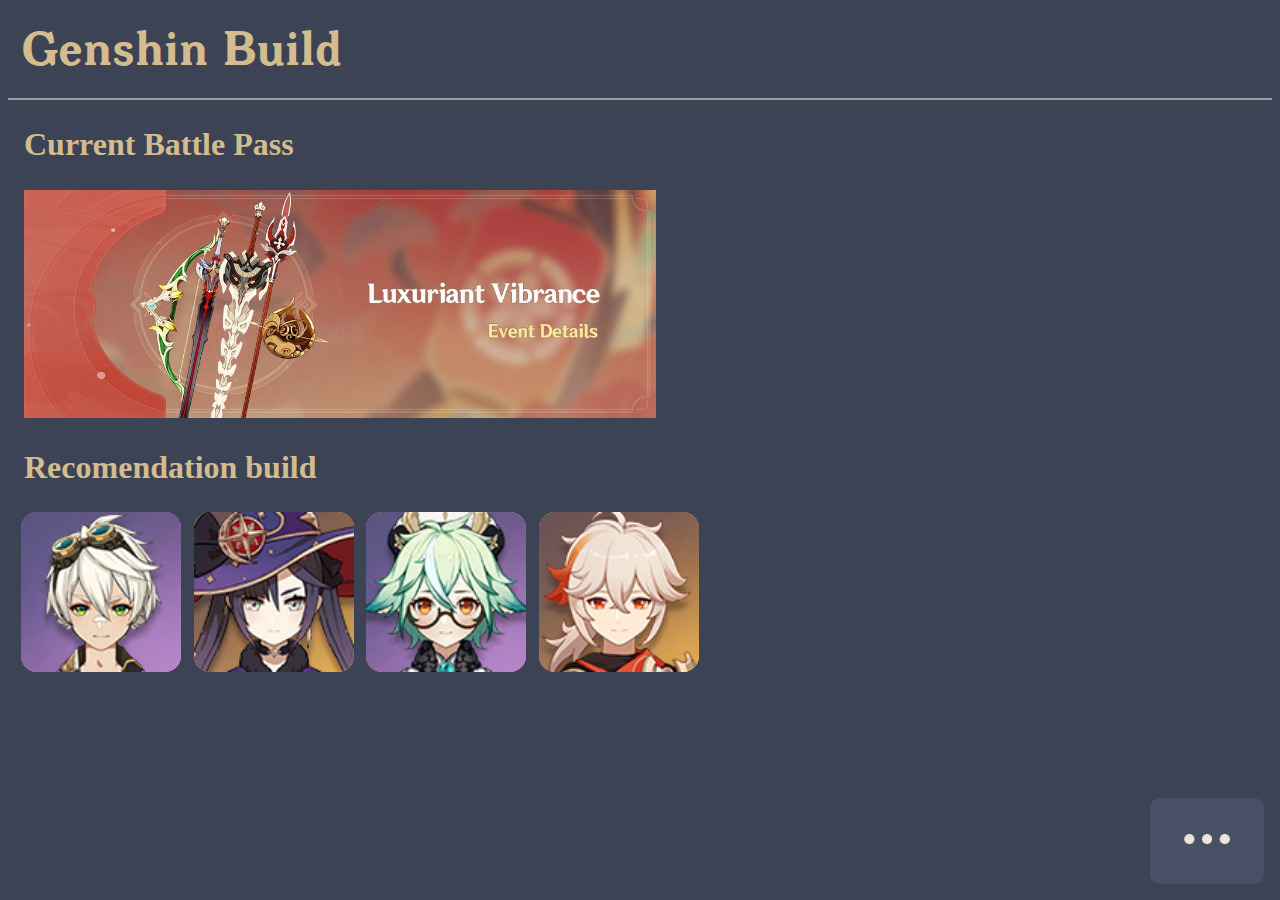
<file: index.html>
<!DOCTYPE html>
<html lang="en">
<head>
    <meta charset="UTF-8">
    <meta name="viewport" content="width=device-width, initial-scale=1.0">
    <link rel="stylesheet" href="style/main.css">
    <title>Genshin Build</title>
</head>
<body>
    <h1 id="home"><a href="index.html">Genshin Build</a></h1>
    <header>
        <div class="nav">
            <img class="menu" src="resource/menu.png">
            <div class="transparent">
                <ul class="navigator">
                    <li><a href="index.html#home"><img class="arrowUp" src="resource/arrowUp.png"></a></li>
                    <li><a href="about.html"><img class="about" src="resource/about.png"></a></li>
                </ul>
            </div>
        </div>
    </header>

    <hr class="headerMain">

    <main>
        <div class="current-bp">
            <h2>Current Battle Pass</h2>
            <img src="resource/battlepass/current-bp.png">
        </div>

        <div class="recommendation">
            <h2>Recomendation build</h2>
            <div class="hot">
                <div class="rowOne">
                    <div class="fourStar one">
                        <a href="fourstar/bennett.html">
                            <img src="resource/hot/bennett.png">
                        </a>
                    </div>
                    <div class="fiveStar two">
                        <a href="fivestar/mona.html">
                            <img src="resource/hot/mona.png">
                        </a>
                    </div>
                    <div class="fourStar three">
                        <a href="fourstar/sucrose.html">
                            <img src="resource/hot/sucrose.png">
                        </a>
                    </div>
                    <div class="fiveStar four">
                        <a href="fivestar/kazuha.html">
                            <img src="resource/hot/kaedehara_kazuha.png">
                        </a>
                    </div>
                </div>
            </div>
        </div>

    </main>

    <script src="script/main.js"></script>
</body>
</html>
</file>
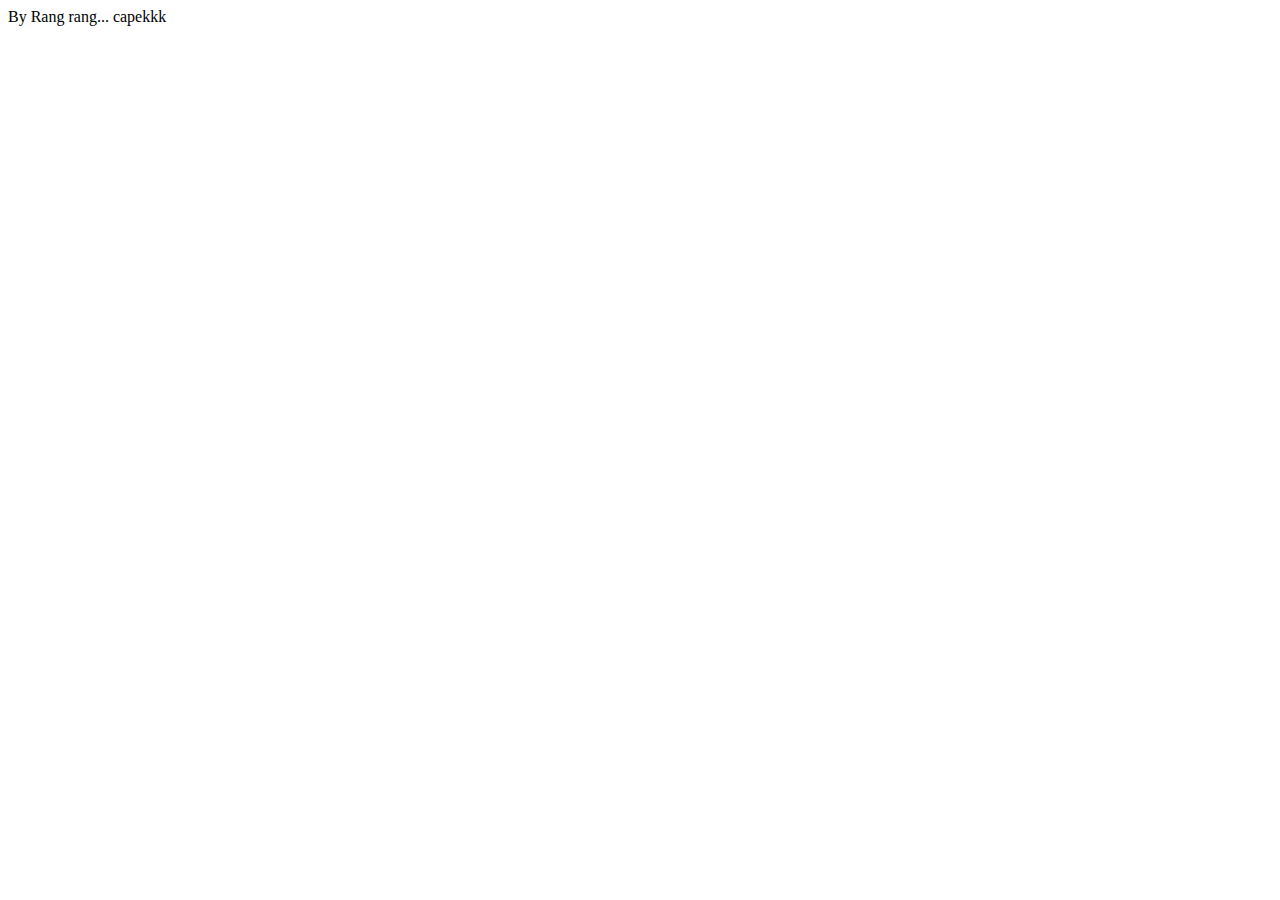
<file: about.html>
<!DOCTYPE html>
<html lang="en">
<head>
    <meta charset="UTF-8">
    <meta name="viewport" content="width=device-width, initial-scale=1.0">
    <title>About</title>
</head>
<body>
    By Rang rang...

    capekkk
</body>
</html>
</file>
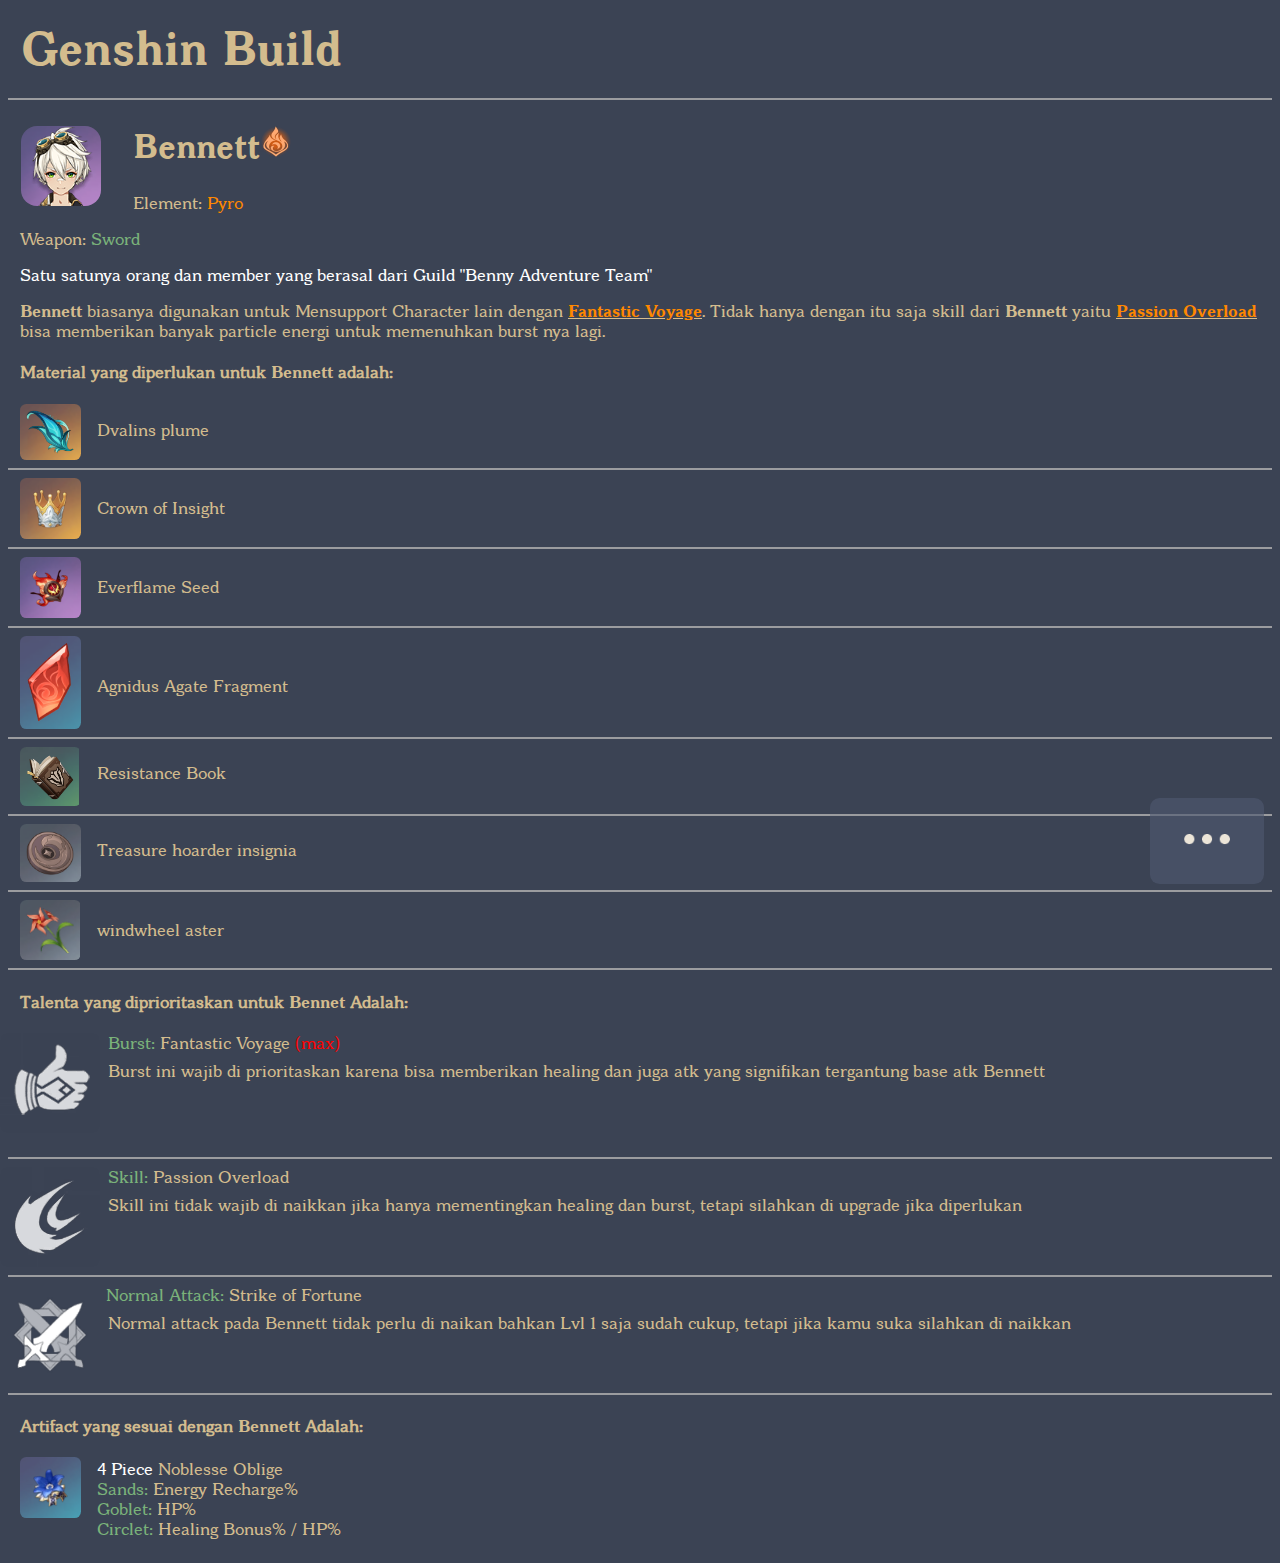
<file: fourstar/bennett.html>
<!DOCTYPE html>
<html lang="en">
<head>
    <meta charset="UTF-8">
    <meta name="viewport" content="width=device-width, initial-scale=1.0">
    <link rel="stylesheet" href="../style/main.css">
    <title>Bennett Build</title>
</head>
<body class="reg">
    <h1 id="home"><a href="../index.html">Genshin Build</a></h1>
    <header>
        <div class="nav">
            <img class="menu" src="../resource/menu.png">
            <div class="transparent">
                <ul class="navigator">
                    <li><a href="bennett.html#home"><img class="arrowUp" src="../resource/arrowUp.png"></a></li>
                    <li><a href="../about.html"><img class="about" src="../resource/about.png"></a></li>
                </ul>
            </div>
        </div>
    </header>

    <hr class="headerMain">

    <main>
        <div class="character">
            <div class="bg-character">
                <img src="../resource/hot/bennett.png">
            </div>
            <h2 class="bold">Bennett<img class="pyroLogoText"src="../resource/element/pyro.png"></h2>
            <p class="reg">Element: <span class="pyro reg">Pyro</span></p>
            <p class="reg">Weapon: <span class="green">Sword</span></p>
            <p class="secondary-color reg">Satu satunya orang dan member yang berasal dari Guild "Benny Adventure Team"</p>
            <p><span class="bold">Bennett</span> biasanya digunakan untuk Mensupport Character lain dengan <span class="bold underline">
            <a class="pyro" href="#fantasticVoyage">Fantastic Voyage</a></span>. Tidak hanya dengan itu saja skill dari <span class="bold">Bennett</span> yaitu 
            <span class="bold underline"><a class="pyro" href="#passionOverload">Passion Overload</a></span> bisa memberikan banyak particle energi untuk memenuhkan burst nya lagi.</p>
        </div>

        <div class="material">
            <h4>Material yang diperlukan untuk <span class="bold">Bennett</span> adalah:</h4>
            <div class="material-weekly">
                <img class="weeklyMaterial" src="../resource/material/dvalins_plume.png">
                <p class="weeklyName">Dvalins plume</p>
            </div>

            <div class="clear"></div>
            <hr>

            <div class="material-crown">
                <img class="crownMaterial" src="../resource/material/Crown_of_Insight.png">
                <p class="crownName">Crown of Insight</p>
            </div>
            
            <div class="clear"></div>
            <hr>

            <div class="material-ascend">
                <img class="ascendMaterial" src="../resource/material/everflame_seed.png">
                <p class="ascendName">Everflame Seed</p>
            </div>

            <div class="clear"></div>
            <hr>

            <div class="material-rock">
                <img class="rockMaterial" src="../resource/material/agnidus_agate_fragment.png">
                <p class="rockName">Agnidus Agate Fragment</p>
            </div>

            <div class="clear"></div>
            <hr>

            <div class="material-book">
                <img class="bookMaterial" src="../resource/material/teachings_of_resistance.png">
                <p class="bookName">Resistance Book</p>
            </div>

            <div class="clear"></div>
            <hr>

            <div class="material-acension">
                <img class="acensionMaterial" src="../resource/material/treasure_hoarder_insignia.png">
                <p class="asensionName">Treasure hoarder insignia</p>
            </div>

            <div class="clear"></div>
            <hr>

            <div class="material-flower">
                <img class="flowerMaterial" src="../resource/material/windwheel_aster.png">
                <p class="flowerName">windwheel aster</p>
            </div>

            <div class="clear"></div>
            <hr>
        </div>

        <div class="talent">
            <h4>Talenta yang diprioritaskan untuk <span class="bold">Bennet</span> Adalah:</h4>

            <div class="burst" id="fantasticVoyage">
                <img class="burstSkill" src="../resource/talenta/fantastic_voyage.png">
                <p class="burstName reg"><span class="green">Burst:</span> Fantastic Voyage <span class="red">(max)</span></p>
                <p class="desc">Burst ini wajib di prioritaskan karena bisa memberikan healing dan juga atk yang signifikan tergantung base atk Bennett</p>
            </div>

            <div class="clear"></div>
            <hr>

            <div class="skill" id="passionOverload">
                <img class="firstSkill" src="../resource/talenta/passion_overload.png">
                <p class="skillName reg"><span class="green">Skill:</span> Passion Overload</p>
                <p class="desc">Skill ini tidak wajib di naikkan jika hanya mementingkan healing dan burst, tetapi silahkan di upgrade jika diperlukan</p>
            </div>
                
            <div class="clear"></div>
            <hr>
            
            <div class="normal-attack">
                <img class="normalAttack" src="../resource/talenta/normal-attack_strike-of-fortune.png">
                <p class="normalName reg"><span class="green">Normal Attack:</span> Strike of Fortune</p>
                <p class="desc">Normal attack pada Bennett tidak perlu di naikan bahkan Lvl 1 saja sudah cukup, tetapi jika kamu suka silahkan di naikkan</p>
            </div>
            
            <div class="clear"></div>
            <hr>
        </div>

        <div class="artifact">
            <h4>Artifact yang sesuai dengan <span class="bold">Bennett</span> Adalah:</h4>

            <div class="firstArtifact">
                <img class="noblesse" src="../resource/artifact/noblesse-oblige.png">
                <p class="oneArtifact">
                <span class="secondary-color">4 Piece</span> Noblesse Oblige <br>
                <span class="green">Sands:</span> Energy Recharge% <br>
                <span class="green">Goblet:</span> HP% <br>
                <span class="green">Circlet:</span> Healing Bonus% / HP%
                </p>
            </div>
        </div>
    </main>

    <script src="../script/main.js"></script>
</body>
</html>
</file>
<file: style/main.css>
@font-face {
	font-family: BonoboBold;
	src: url(../fonts/Bonobo/Bonobo-Bold.ttf);
}
@font-face {
	font-family: BonoboRegular;
	src: url(../fonts/Bonobo/Bonobo-Regular.ttf);
}

:root {
    --primary-color: #3b4354;
    --secondary-color: #9b9c9f;
    --font-color: #d3bc8e;
    --five-star: #ffb13f;
    --four-star: #d28fd6;
    --rarity-green: rgb(122, 178, 122);
    --rarity-blue: rgb(151, 151, 223);
}

.green {
    color: var(--rarity-green);
}

.red {
    color: red;
}

.aligncenter {
    text-align: center;
}

body {
    /* background: var(--primary-color); */
    background: var(--primary-color);
    color: var(--font-color);
}

#home a {
    font-family: BonoboBold;
    margin-left: .3em;
    margin-top: 1em;
    text-decoration: none;
    color: var(--font-color);
    display: block;
}

#home a:active, 
#home a:hover, 
#home a:link {
    color: var(--font-color);
}

/* Header */
header div.nav {
    position: fixed;
    right: 1em;
    bottom: 1em;
    display: inline-block;
    border-radius: .6em;
    background: #4e59709f;
    text-align: center;
}

header div.nav img.menu {
    transform: scale(1.2);
    width: 2.75em;
    padding-inline: 2.1em;
    padding-block: .8em;
    margin-bottom: 0;
}

header div.nav:active {
    filter: opacity(.7);
}

header div.nav div.transparent {
    display: none;
}

header div.nav div.untransparent {
    display: inherit;
}

header div.nav div.transparent ul.navigator {
    list-style-type: none;
}

header div.nav div.transparent ul.navigator li {
    position: relative;
    left: -1.35em;
    top: -.50em;
    padding: 0;
    margin: 0px;
    margin-top: .7em;
}

header div.nav div.transparent ul.navigator li a {
    color: var(--font-color);
    font-family: BonoboRegular;
    font-size: 1rem;
    text-decoration: none;
}

header div.nav div.transparent ul.navigator li a img.arrowUp {
    margin-top: 0;
    margin-inline: 0;
    transform: rotate(90deg) scale(.5);
}

header div.nav div.transparent ul.navigator li a img.about {
    margin-top: 0;
    margin-inline: 0;
    transform: scale(.6);
}

hr.headerMain{
    border: .2px solid #9b9c9f;
}

hr {
    border: .2px solid #9b9c9f;
}

/* Main */
main div.recommendation h2 {
    margin-left: .5em;
}

main div.recommendation div.hot {
    display: flex;
    flex-direction: column;
    width: 100%;
    height: 100%;
}

main div.recommendation div.rowOne {
    display: flex;
    flex-direction: row;
}

main div.recommendation div.hot div.fourStar img {
    margin-left: 0.8em;
    width: 5em;
    background-image: url("../resource/rarity/bg_4star.png");
    background-repeat: no-repeat;
    background-size: contain;
    border-radius: 1em;
}

main div.recommendation div.hot div.fiveStar img {
    margin-left: 0.8em;
    width: 5em;
    background: url("../resource/rarity/bg_5star.png");
    background-repeat: no-repeat;
    background-size: contain;
    border-radius: 1em;
}

main div.current-bp h2 {
    margin-left: .5em;
}

main div.current-bp img {
    width: 100%;
}

main div.character h2 {
    margin-left: .5em;
}

main div.character p {
    margin-left: .75em;
}

main div.character div.bg-character img {
    margin-left: 0.8em;
    width: 5em;
        background-image: url("../resource/rarity/bg_4star.png");
    background-repeat: no-repeat;
    background-size: contain;
    border-radius: 1em;
    margin-bottom: .4em;
    float: left;
    margin-right: 2em;
}

main div.material h4{
    margin-left: .75em;
}

main div.material div.material-book img.bookMaterial {
    width: 3em;
    margin-left: .75em;
    background-image: url("../resource/rarity/bg_2star.png");
    background-repeat: no-repeat;
    background-size: contain;
    padding: .4em;
    border-radius: .4em;
    float: left;
}

main div.material p.bookName {
    margin-left: 1em;
    margin-top: 1em;
    display: inline-block;
}

.clear {
    clear: both;
}

main div.material div.material-weekly img.weeklyMaterial {
    width: 3em;
    margin-left: .75em;
    background: url("../resource/rarity/bg_5star.png");
    background-repeat: no-repeat;
    background-size: cover;
    padding: .4em;
    border-radius: .4em;
    float: left;
}

main div.material p.weeklyName {
    margin-left: 1em;
    margin-top: 1em;
    display: inline-block;
}

main div.material div.material-acension img.acensionMaterial {
    width: 3em;
    margin-left: .75em;
    background-image: url("../resource/rarity/bg_1star.png");
    background-repeat: no-repeat;
    background-size: cover;
    padding: .4em;
    border-radius: .4em;
    float: left;
}

main div.material p.asensionName {
    margin-left: 1em;
    margin-top: 1em;
    display: inline-block;
}

main div.material div.material-flower img.flowerMaterial {
    width: 3em;
    margin-left: .75em;
    background-image: url("../resource/rarity/bg_1star.png");
    background-repeat: no-repeat;
    background-size: contain;
    padding: .4em;
    border-radius: .4em;
    float: left;
}

main div.material p.flowerName {
    margin-left: 1em;
    margin-top: 1.25em;
    display: inline-block;
}

main div.material div.material-crown img.crownMaterial {
    width: 3em;
    margin-left: .75em;
    background: url("../resource/rarity/bg_5star.png");
    background-repeat: no-repeat;
    background-size: cover;
    padding: .4em;
    border-radius: .4em;
    float: left;
}

main div.material p.crownName {
    margin-left: 1em;
    margin-top: 1.25em;
    display: inline-block;
}

main div.material div.material-ascend img.ascendMaterial {
    width: 3em;
    margin-left: .75em;
    background-image: url("../resource/rarity/bg_4star.png");
    background-repeat: no-repeat;
    background-size: contain;
    padding: .4em;
    border-radius: .4em;
    float: left;
}

main div.material p.ascendName {
    margin-left: 1em;
    margin-top: 1.25em;
    display: inline-block;
}

main div.material div.material-rock img.rockMaterial {
    width: 3em;
    margin-left: .75em;
    background-image: url("../resource/rarity/bg_3star.png");
    background-repeat: no-repeat;
    background-size: cover;
    padding: .4em;
    border-radius: .4em;
    float: left;
}

main div.material p.rockName {
    margin-left: 1em;
    margin-top: 2.50em;
    display: inline-block;
}

main div.talent h4{
    margin-left: .75em;
}

main div.talent div.normal-attack img {
    width: 100px;
}

main div.talent div.burst img.burstSkill {
    margin-left: -.5em;
    border-radius: .4em;
    float: left;
    margin-bottom: 1em;
}

main div.talent p.burstName {
    margin-left: .5em;
    margin-top: -1em;
    display: inline-block;
}

main div.talent div.burst p.desc {
    margin-left: 6.25em;
    margin-top: -.5em;
}

main div.talent div.skill img.firstSkill {
    margin-left: -.5em;
    border-radius: .4em;
    float: left;
}

main div.talent div.skill p.desc {
    margin-left: 6.25em;
    margin-top: -.5em;
}

main div.talent p.skillName {
    margin-left: .5em;
    margin-top: -1em;
    display: inline-block;
}

main div.talent div.normal-attack img.normalAttack {
    margin-left: -.5em;
    border-radius: .4em;
    float: left;
}

main div.talent div.normal-attack p.desc {
    margin-left: 6.25em;
    margin-top: -.5em;
}

main div.talent p.normalName {
    margin-left: .4em;
    margin-top: -1em;
    display: inline-block;
}

main div.artifact h4 {
    margin-left: .75em;
}

main div.artifact div.column {
    display: flex;
    flex-direction: column;
    width: 100%;
    height: 100%;
}

main div.artifact div.column div.row {
    display: flex;
    flex-direction: row;
}

main div.artifact div.firstArtifact img.noblesse {
    width: 3em;
    margin-left: .75em;
    background-image: url("../resource/rarity/bg_3star.png");
    background-repeat: no-repeat;
    background-size: cover;
    padding: .4em;
    border-radius: .4em;
    float: left;
}

main div.artifact p.oneArtifact {
    margin-left: 1em;
    margin-top: .1em;
    display: inline-block;
}

.pyro {
    color: rgb(255, 136, 0);
}

.pyroLogoText {
    width: 1em;
}

.secondary-color {
    color: white;
}

.bold {
	font-family: BonoboBold;
}

.reg {
	font-family: BonoboRegular;
}

.underline {
    text-decoration: underline;
}

a {
    text-decoration: none;
}

/* default */
*::selection 
{
    background-color:transparent;
} 
*::-moz-selection
{
    background-color:transparent;
}
*
{        
    -webkit-user-select: none;
    -moz-user-select: -moz-none;
    /*IE10*/
    -ms-user-select: none;
    user-select: none;

    /*You just need this if you are only concerned with android and not desktop browsers.*/
    -webkit-tap-highlight-color: rgba(0, 0, 0, 0);
}    
input[type="text"], textarea, [contenteditable]
{

    -webkit-user-select: text;
    -moz-user-select: text;
    -ms-user-select: text;
    user-select: text;
}

@media screen and (min-width: 1000px) {

    #home a {
        font-size: 1.4em;
        display: inline;
        margin-top: .75em;
    }

    h2 {
        font-size: 2em;
    }

    header div.nav img.menu {
    transform: scale(.8);
        width: 4.75em;
        padding-inline: 1.2em;
        padding-block: .2em;
    }

    main div.recommendation div.hot div.fourStar img {
        background-color: var(--four-star);
        border-radius: 1em;
        width: 10em;
    }

    main div.recommendation div.hot div.fiveStar img {
        background-color: var(--five-star);
        border-radius: 1em;
        width: 10em;
    }

    main div.recommendation div.hot div.fourStar:hover,
    main div.recommendation div.hot div.fiveStar:hover {
        filter: opacity(.5);
    }

    main div.current-bp img {
        width: 50%;
        margin-left: 1em;
    }
    
}
</file>
